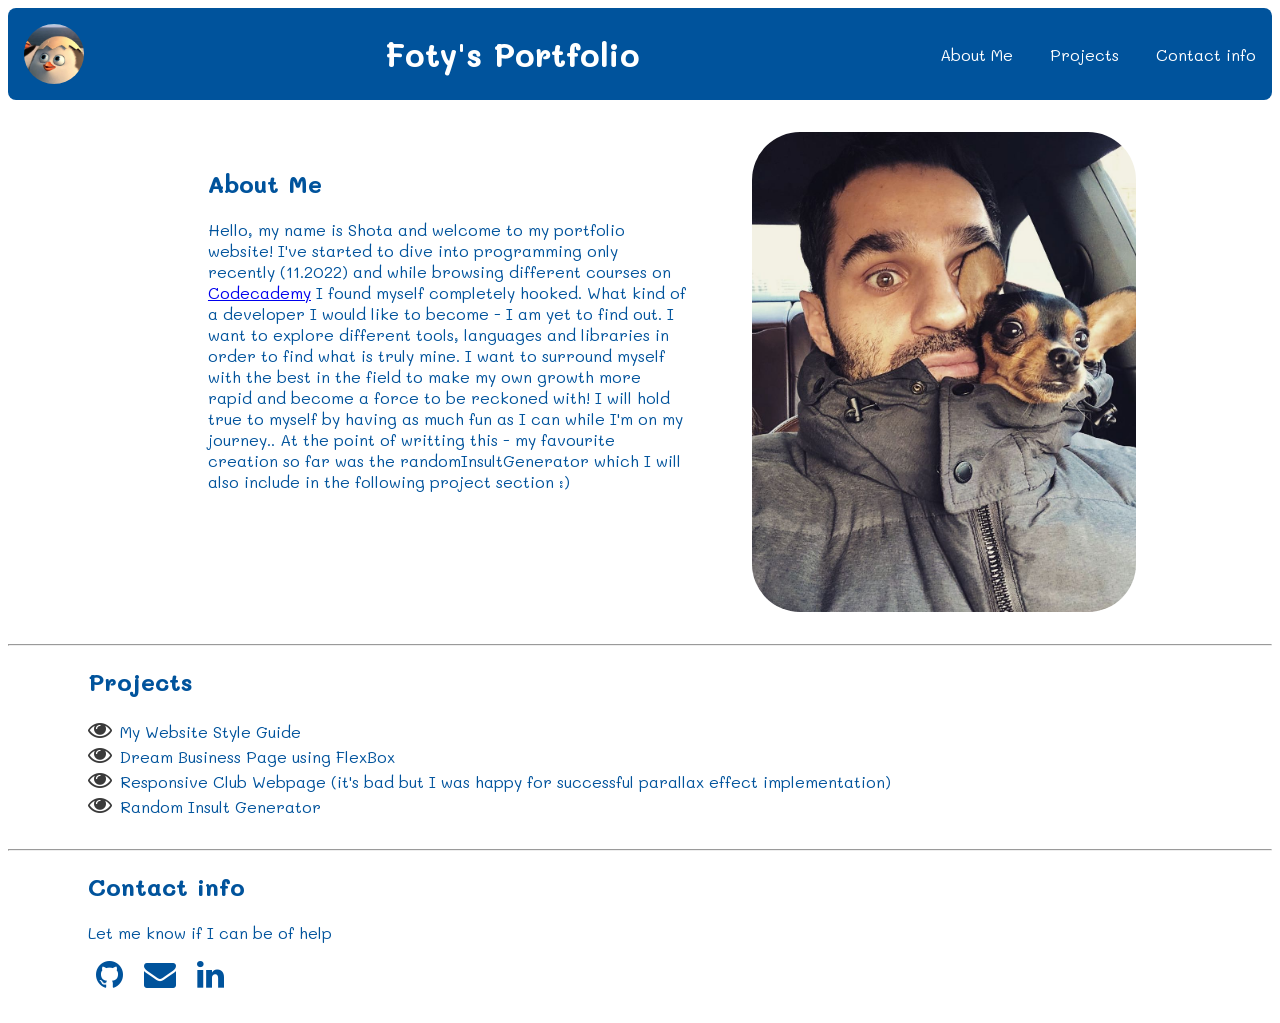
<file: index.html>
<!DOCTYPE html>
<html lang="en">
<head>
    <meta charset="UTF-8">
    <meta http-equiv="X-UA-Compatible" content="IE=edge">
    <meta name="viewport" content="width=device-width, initial-scale=1.0">
    <title>My Portfolio - Shota Giorgadze [foty]</title>
    <link rel="preconnect" href="https://fonts.googleapis.com">
    <link rel="preconnect" href="https://fonts.gstatic.com" crossorigin>
    <link href="https://fonts.googleapis.com/css2?family=Mali:ital,wght@0,200;0,300;0,400;0,500;0,600;0,700;1,200;1,300;1,400;1,500;1,600;1,700&display=swap" rel="stylesheet"> 
    <link rel="stylesheet" href="./style.css">
    <link rel="stylesheet" href="https://cdnjs.cloudflare.com/ajax/libs/font-awesome/4.7.0/css/font-awesome.min.css">
</head>
<body>
    <header class="header">
        <img src="./assets/penguins-of-madagascar-3.jpg" alt="logo penguin">
        <h1>Foty's Portfolio</h1>
        <nav>
            <a href="#about">About Me</a>
            <a href="#projects">Projects</a>
            <a href="#contact">Contact info</a>
        </nav>
    </header>
    <div id="about" class="about">
        <div class="info">
            <h2>About Me</h2>
            <p>Hello, my name is Shota and welcome to my portfolio website!
            I've started to dive into programming only recently (11.2022) and while browsing
            different courses on <a href="https://www.codecademy.com">Codecademy</a>
            I found myself completely hooked. What kind of a developer I would like to become
            - I am yet to find out. I want to explore different tools, languages and libraries
            in order to find what is truly mine. I want to surround myself with the best in
            the field to make my own growth more rapid and become a force to be reckoned with!
            I will hold true to myself by having as much fun as I can while I'm on my journey.. 
            At the point of writting this - my favourite creation so far was the randomInsultGenerator
            which I will also include in the following project section :)
            </p>
        </div>
        <img src="./assets/46660584_499075117250229_8426915334763966412_n.jpg" alt="">
    </div> <hr>
    
    <div id="projects" class="projects">
        <h2>Projects</h2>    
        <i id="eye1" class="fa fa-eye"></i><a id="firstTarget" href="./projects/MyStyleGuide/index.html" target="_blank">My Website Style Guide</a><br>
        <!-- <i id="buttonz" class="fa fa-angle-up" style="font-size: 24px"></i> -->
            <div id="myStyle">
                <img src="./assets/mystyle.jpg" alt="">
            </div>
        <i id="eye2" class="fa fa-eye"></i><a id="secondTarget" href="./projects/flexbox-business-site/index.html" target="_blank">Dream Business Page using FlexBox</a><br>
            <div id="businessFlex">
                <img src="./assets/dreameshop.jpg" alt="">
            </div>
        <i id="eye3" class="fa fa-eye"></i><a id="thirdTarget" href="./projects/responsive-club-starting/index.html" target="_blank">Responsive Club Webpage (it's bad but I was happy for successful parallax effect implementation)</a><br>
            <div id="sportsClub">
                <img src="./assets/judoclubresponsive.jpg" alt="">
            </div>
        <i id="eye4" class="fa fa-eye"></i><a href="./projects/randomInsultGenerator/index.html" target="_blank">Random Insult Generator</a><br>
            <div id="insultGen">
                <img src="./assets/insultGenerator.jpg" alt="">
            </div>
    </div><hr>
    <footer id="contact" class="contact">
        <h2>Contact info</h2>
        <p>Let me know if I can be of help</p>
        <a href="https://github.com/fotyG"><i class="fa fa-github"></i></a>
        <a href="mailto:giorgadze@inbox.lv"><i class="fa fa-envelope"></i></a>
        <a href="https://www.linkedin.com/in/%C5%A1ota-giorgadze-188100258/"><i class="fa fa-linkedin"></i></a>
    </footer>
    <script src="./script.js"></script>
</body>
</html>
</file>
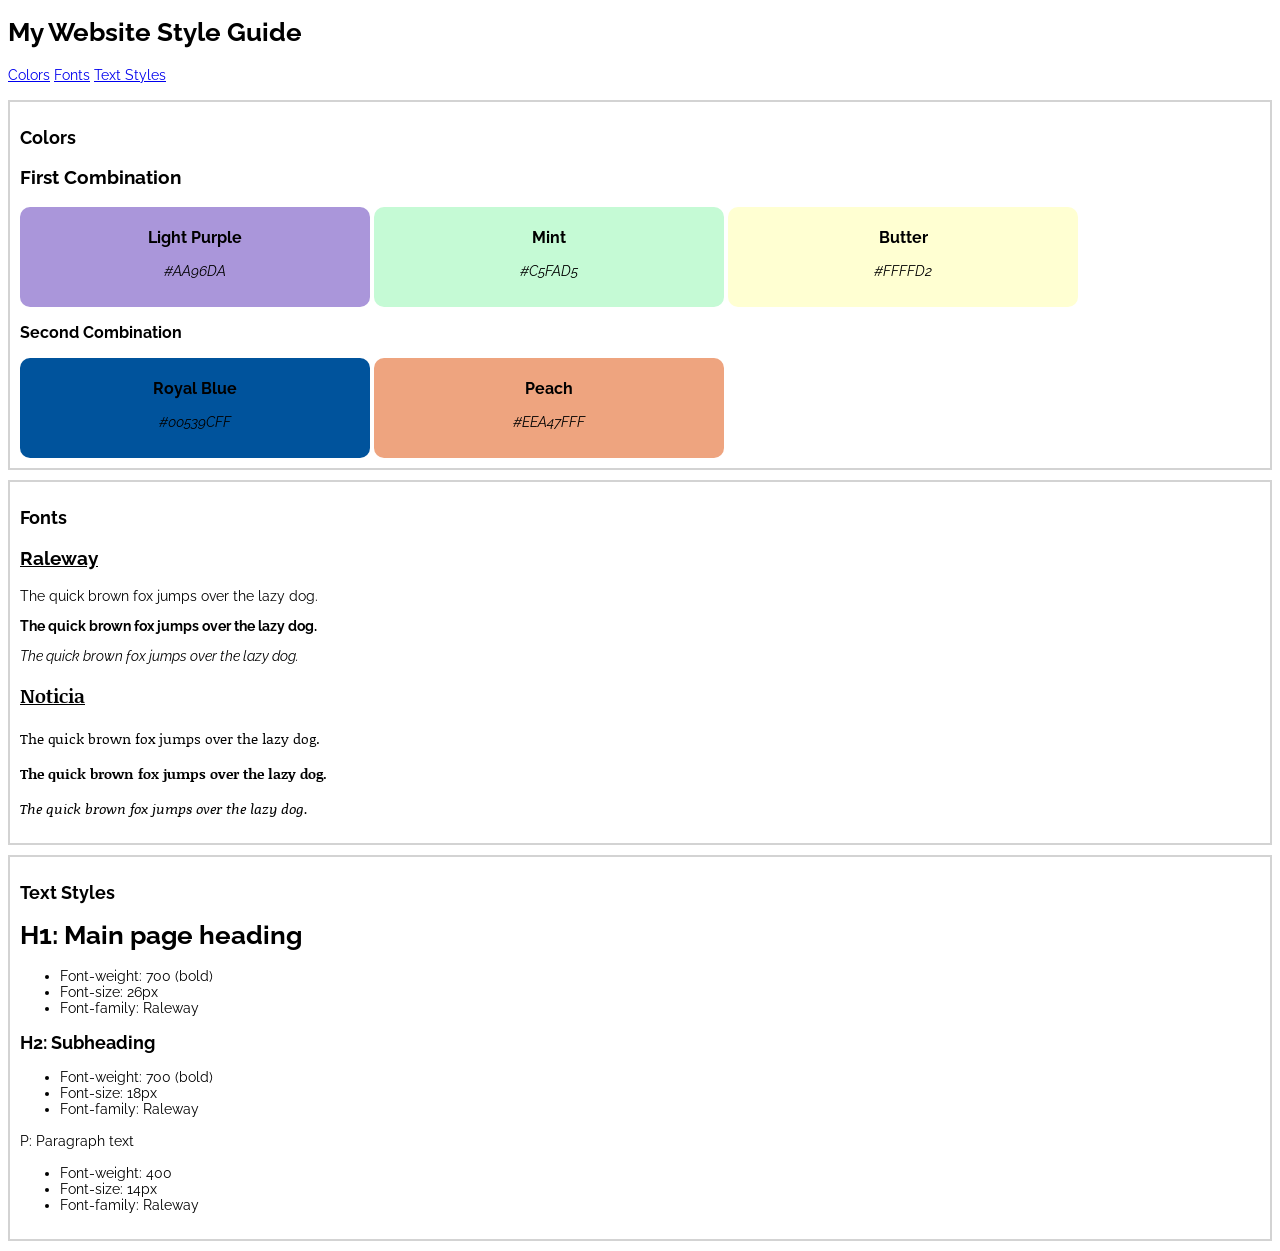
<file: projects/MyStyleGuide/index.html>
<!DOCTYPE html>
<html lang="en">
<head>
    <meta charset="UTF-8">
    <meta http-equiv="X-UA-Compatible" content="IE=edge">
    <meta name="viewport" content="width=device-width, initial-scale=1.0">
    <title>Document</title>
    <link rel="stylesheet" href="styles.css">
    <link rel="preconnect" href="https://fonts.googleapis.com">
<link rel="preconnect" href="https://fonts.gstatic.com" crossorigin>
<link href="https://fonts.googleapis.com/css2?family=Noticia+Text:ital,wght@0,400;0,700;1,400;1,700&family=Raleway:ital,wght@0,400;0,700;1,400;1,700&display=swap" rel="stylesheet">
</head>
<body>
    <header>
        <h1>My Website Style Guide</h1>
    </header>

    <nav class="nav">
        <ul class="navigation">
            <li><a href="#colorsnav">Colors</a></li>
            <li><a href="#fontsnav">Fonts</a></li>
            <li><a href="#textstylesnav">Text Styles</a></li>
        </ul>
    </nav>

    <main>
        <div id="colorsnav" class="colors">
            <h2>Colors</h2>
                <h3>First Combination</h3>

                <div class="firstcombo">
                    <div class="color-panel light-purple">
                    <h3>Light Purple</h3>
                    <p class="hex">#AA96DA</p>
                    </div>

                    <div class="color-panel mint">
                    <h3>Mint</h3>
                    <p class="hex">#C5FAD5</p>
                    </div>

                    <div class="color-panel butter">
                    <h3>Butter</h3>
                    <p class="hex">#FFFFD2</p>
                </div>

                <h3>Second Combination</h3>

                <div class="secondcombo">
                    <div class="color-panel royal-blue">
                    <h3>Royal Blue</h3>
                    <p class="hex">#00539CFF</p>
                    </div>

                    <div class="color-panel peach">
                    <h3>Peach</h3>
                    <p class="hex">#EEA47FFF</p>
                    </div>
                </div>
            </div>
        </div>

        <div id="fontsnav" class="fonts">
            <h2>Fonts</h2>

            <div class="raleway font-heading">
                <h3>Raleway</h3>

                <p class="regular">The quick brown fox jumps over the lazy dog.</p>
                <p class="bold">The quick brown fox jumps over the lazy dog.</p>
                <p class="italic">The quick brown fox jumps over the lazy dog.</p>
            </div>

            <div class="noticia font-heading">
                <h3>Noticia</h3>
                
                <p class="regular">The quick brown fox jumps over the lazy dog.</p>
                <p class="bold">The quick brown fox jumps over the lazy dog.</p>
                <p class="italic">The quick brown fox jumps over the lazy dog.</p>
            </div>
        </div>

        <div id="textstylesnav" class="textstyles">
            <h2>Text Styles</h2>

            <div class="h1-style">
                <h1>H1: Main page heading</h1>
                <ul>
                    <li>Font-weight: 700 (bold)</li>
                    <li>Font-size: 26px</li>
                    <li>Font-family: Raleway</li>
                </ul>
            </div>

            <div class="h2-style">
                <h2>H2: Subheading</h2>
                <ul>
                    <li>Font-weight: 700 (bold)</li>
                    <li>Font-size: 18px</li>
                    <li>Font-family: Raleway</li>
                </ul>
            </div>

            <div class="p-style">
                <p>P: Paragraph text</p>
                <ul>
                    <li>Font-weight: 400</li>
                    <li>Font-size: 14px</li>
                    <li>Font-family: Raleway</li>
                </ul>
            </div>
        </div>
    </main>
</body>
</html>
</file>
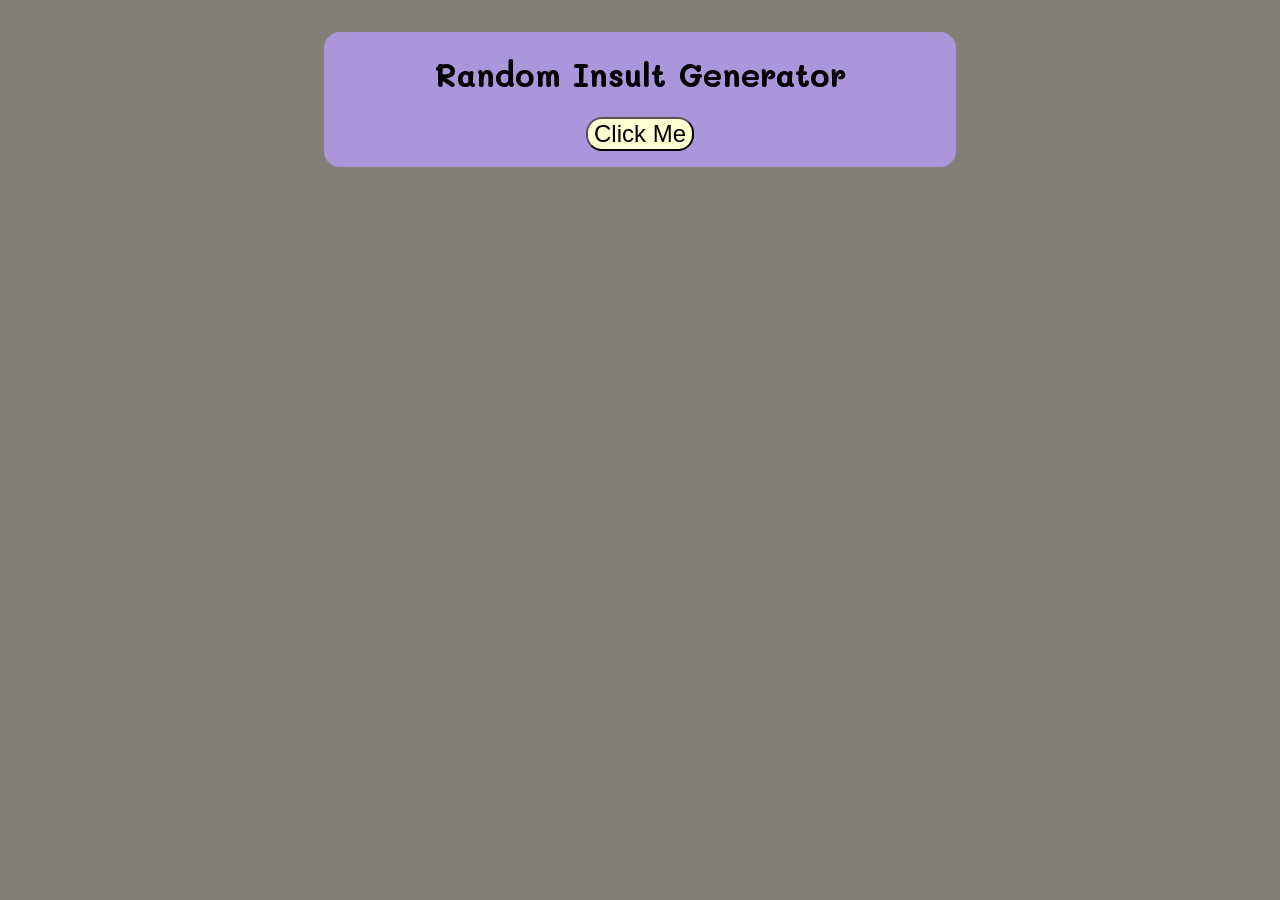
<file: projects/randomInsultGenerator/index.html>
<!DOCTYPE html>
<html lang="en">
<head>
    <meta charset="UTF-8">
    <meta http-equiv="X-UA-Compatible" content="IE=edge">
    <meta name="viewport" content="width=device-width, initial-scale=1.0">
    <title>Random Insult Generator</title>
    <link rel="stylesheet" href="./style.css">
    <link rel="preconnect" href="https://fonts.googleapis.com">
    <link rel="preconnect" href="https://fonts.gstatic.com" crossorigin>
    <link href="https://fonts.googleapis.com/css2?family=Mali:ital,wght@0,200;0,300;0,400;0,500;0,600;0,700;1,200;1,300;1,400;1,500;1,600;1,700&display=swap" rel="stylesheet"> 
</head>
<body>
    <div class="generatorCT">
        <h1>Random Insult Generator</h1>
        <button id="button">Click Me</button>
        <div id="area">
        </div>
    </div>


    <script src="./script.js"></script>
</body>
</html>
</file>
<file: style.css>
html {
    font-size: 16px;
    font-family: 'Mali', cursive;
}
.header img {
    height: 60px;
    border-radius: 30px;
    margin: 1rem;
}

.header {
    display: flex;
    flex-direction: row;
    justify-content: space-between;
    align-items: center;
    background-color: #00539CFF;
    border-radius: 0.5rem;
}
.header h1 {
    flex-shrink: 3;
    color: white;
}

nav a {
    margin-left: 1rem;
    margin-right: 1rem;
    color: white;
    text-decoration: none;
}
nav a:hover {
    text-decoration: wavy underline #EEA47FFF;
}

.about {
    display: flex;
    /* border: solid red 1px; */
    width: 100%;
    margin: 2rem auto;
    flex-wrap: wrap;
    justify-content: center;
    /* align-items: center; */
}

.about img {
    width: auto;
    max-height: 30rem;
    display: block;
    /* margin: 0 auto; */
    border-radius: 3rem;
}

.info {
    padding: 1rem 4rem;
    display: inline-block;
    max-width: 30rem;
    color: #00539CFF
}

.projects, footer {
    margin-left: 5rem;
    margin-bottom: 2rem;
}

.projects a {
    display: inline-block;
    text-decoration: none;
    color: #00539CFF;
    border-radius: 0.3rem;
}
.projects a:hover {
    text-decoration: wavy underline #EEA47FFF;

}

.projects h2, footer h2 {
    color: #00539CFF;
}

#myStyle img {
    height: 20rem;
}

#myStyle {
    display: none;
}

#businessFlex img {
    height: 20rem;
}

#businessFlex {
    display: none;
}

#sportsClub img {
    height: 20rem;
}
#sportsClub {
    display: none;
}

i.fa-eye {
    font-size: 1.5rem;
    margin-right: 0.5rem;
    color: rgb(58, 58, 58);
}

i.fa-eye:hover {
    color: #EEA47FFF
}

#insultGen {
    display: none;
}

i.fa-github, i.fa-envelope, i.fa-linkedin {
    font-size: 2rem;
    color: #00539CFF;
    margin: auto 0.5rem;
}

i.fa-github:hover, i.fa-envelope:hover, i.fa-linkedin:hover {
    color: #EEA47FFF;
}

footer p {
    color: #00539CFF;
}
@media only screen and (max-width: 901px) {
    .projects {
        font-size: 0.8rem;
        margin-left: 0;
        margin-right: 0;
        font-weight:bold
    }
    .header h1 {
        font-size: 1rem;
    }
    .header a {
        font-size: 0.7rem;
    }
}
</file>
<file: projects/MyStyleGuide/styles.css>
.navigation {
    display: block;    
    padding-left: 0px;
}
.navigation li {
    display: inline;
}

.light-purple {
    background-color: #aa96da;
}

.mint {
    background-color: #c5fad5;
}

.butter {
    background-color: #ffffd2;
}

.color-panel {
    display: inline-block;
    margin: 0px auto;
    padding: 5px 20px;
    width: 25%;
    text-align: center;
    min-height: 90px;
    border-radius: 10px;
}

.firstcombo h3 {
    font-size: 16px;
}
.royal-blue {
    background-color: #00539cff;
}

.peach {
    background-color: #eea47fff;
}

.colors, .fonts, .textstyles {
    border: solid 2px lightgray;
    padding: 10px;
    margin: 10px auto;
}

.raleway {
    font-family: 'raleway', sans-serif;
}

.bold {
    font-weight: bold;
}

.italic {
    font-style: italic;
}

.font-heading h3 {
    text-decoration: underline;
}

.noticia * {
    font-family: 'Noticia Text', serif;
}

* {
    font-family: 'raleway', sans-serif;
}

.h1-style h1 {
    font-weight: 700;
    font-size: 26px;
    font-family: 'raleway';
}

h1 {
    font-weight: 700;
    font-size: 26px;
    font-family: 'raleway';
}

h2 {
    font-weight: 700;
    font-size: 18px;
    font-family: 'raleway';
}

p {
    font-weight: 400;
    font-size: 14px;
    font-family: 'raleway';
}

li {
    font-size: 14px;
}

.hex {
    font-style: italic;
}
</file>
<file: projects/randomInsultGenerator/style.css>
html {
    font-size: 16px;
    font-family: 'Mali', cursive;
    background-color: #808077;
}

.generatorCT {
    display: flex;
    flex-direction: column;
    align-items: center;
    text-align: center;
    margin: 2rem auto;
    max-width: 50%;
    min-width: 45%;
    /* border: solid red 1px; */
    background-color: #AA96DA;
    border-radius: 1rem;
}

#area {
    margin-top: 1rem;
    background-color: #C5FAD5;
    padding: 1rem 1.5rem; 
    text-align: center;
    border-radius: 1rem;
    display: none;
}

#button {
    background-color: #FFFFD2;
    border-radius: 1rem;
    font-size: 1.5rem;
    margin-bottom: 1rem;
}
</file>
